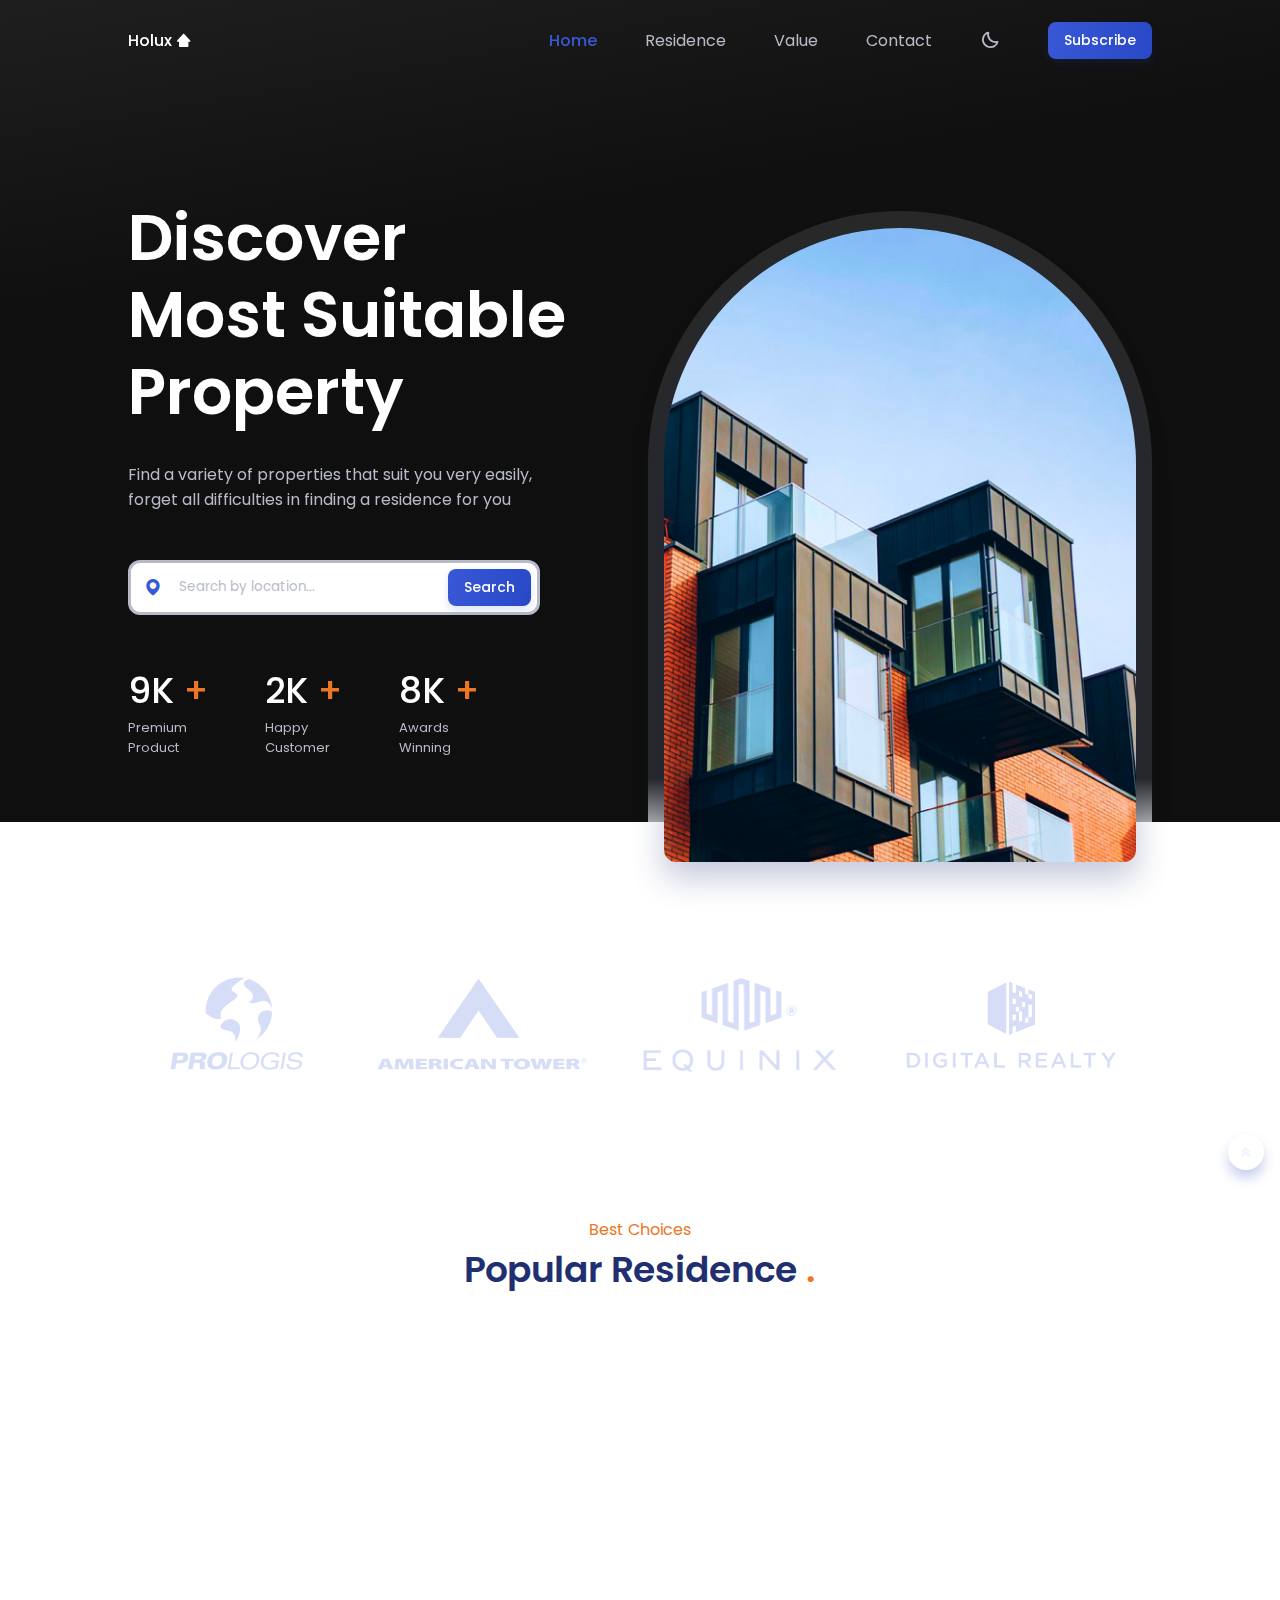
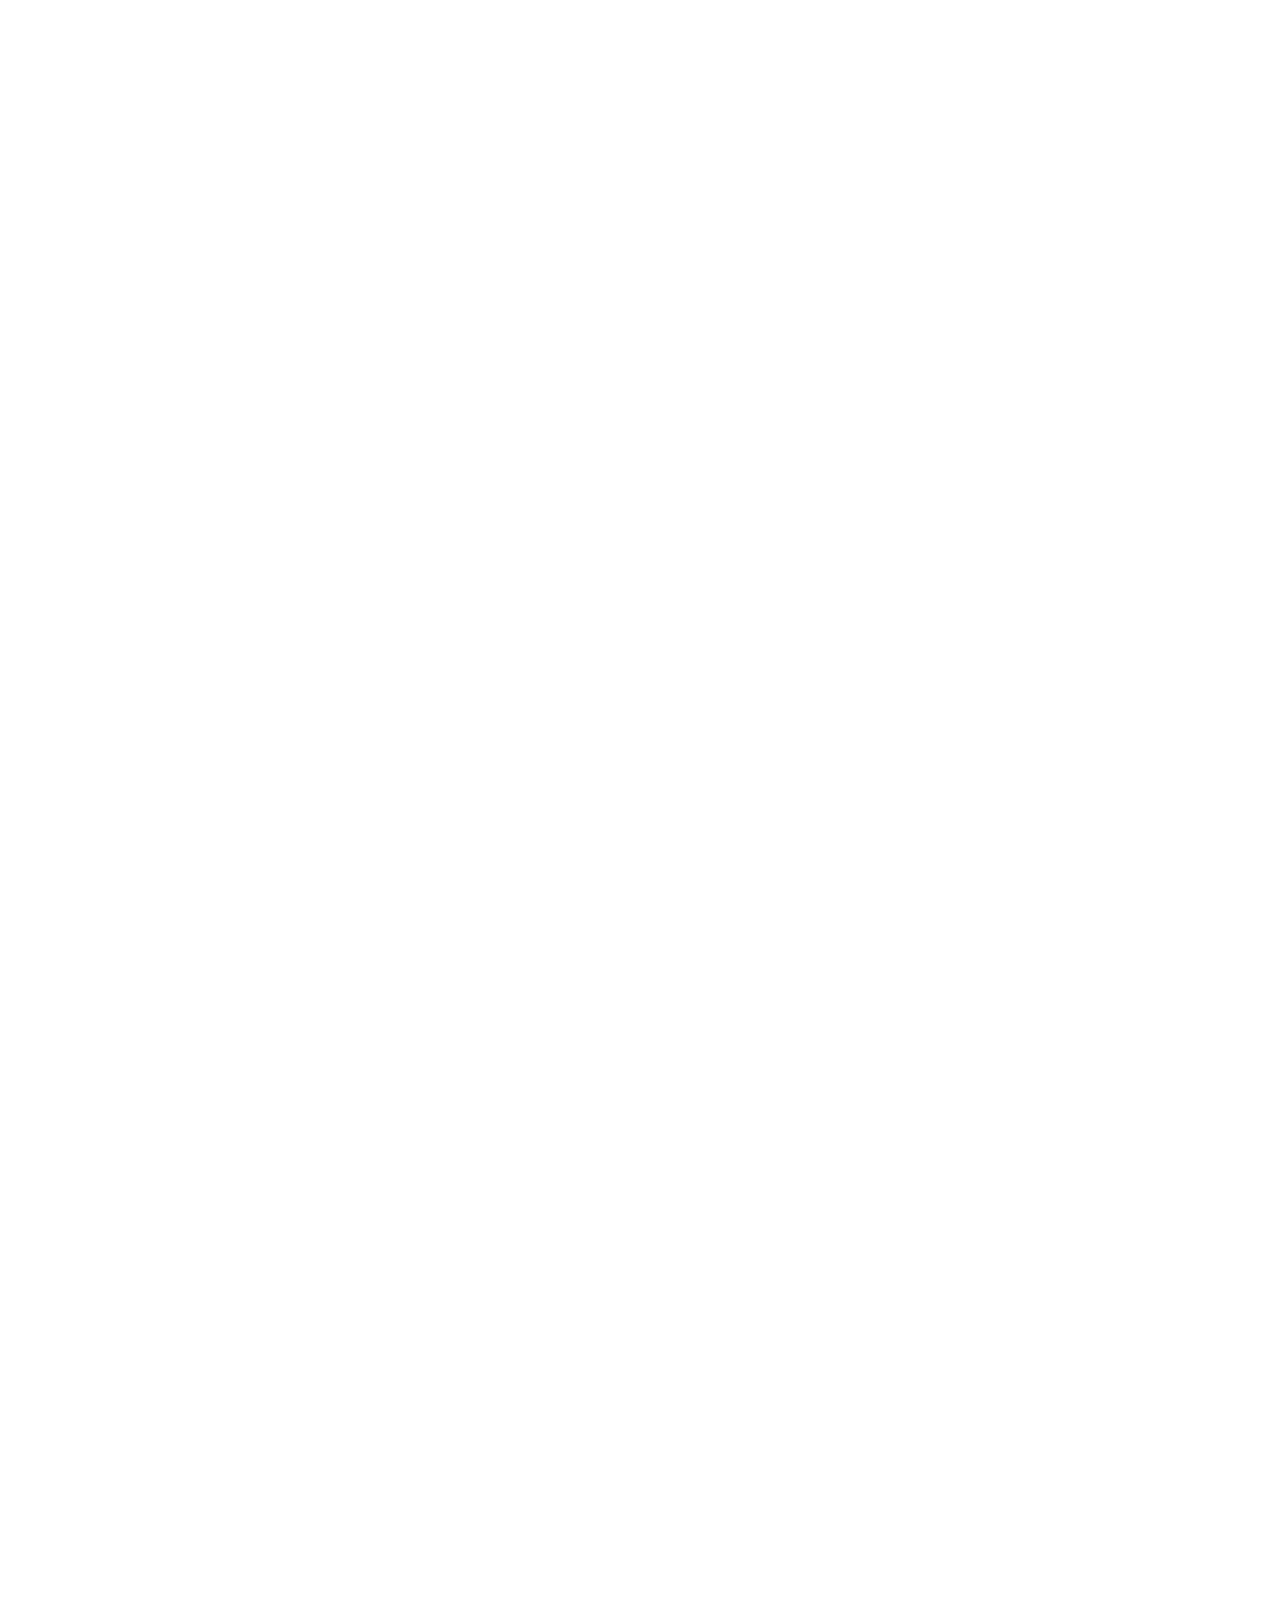
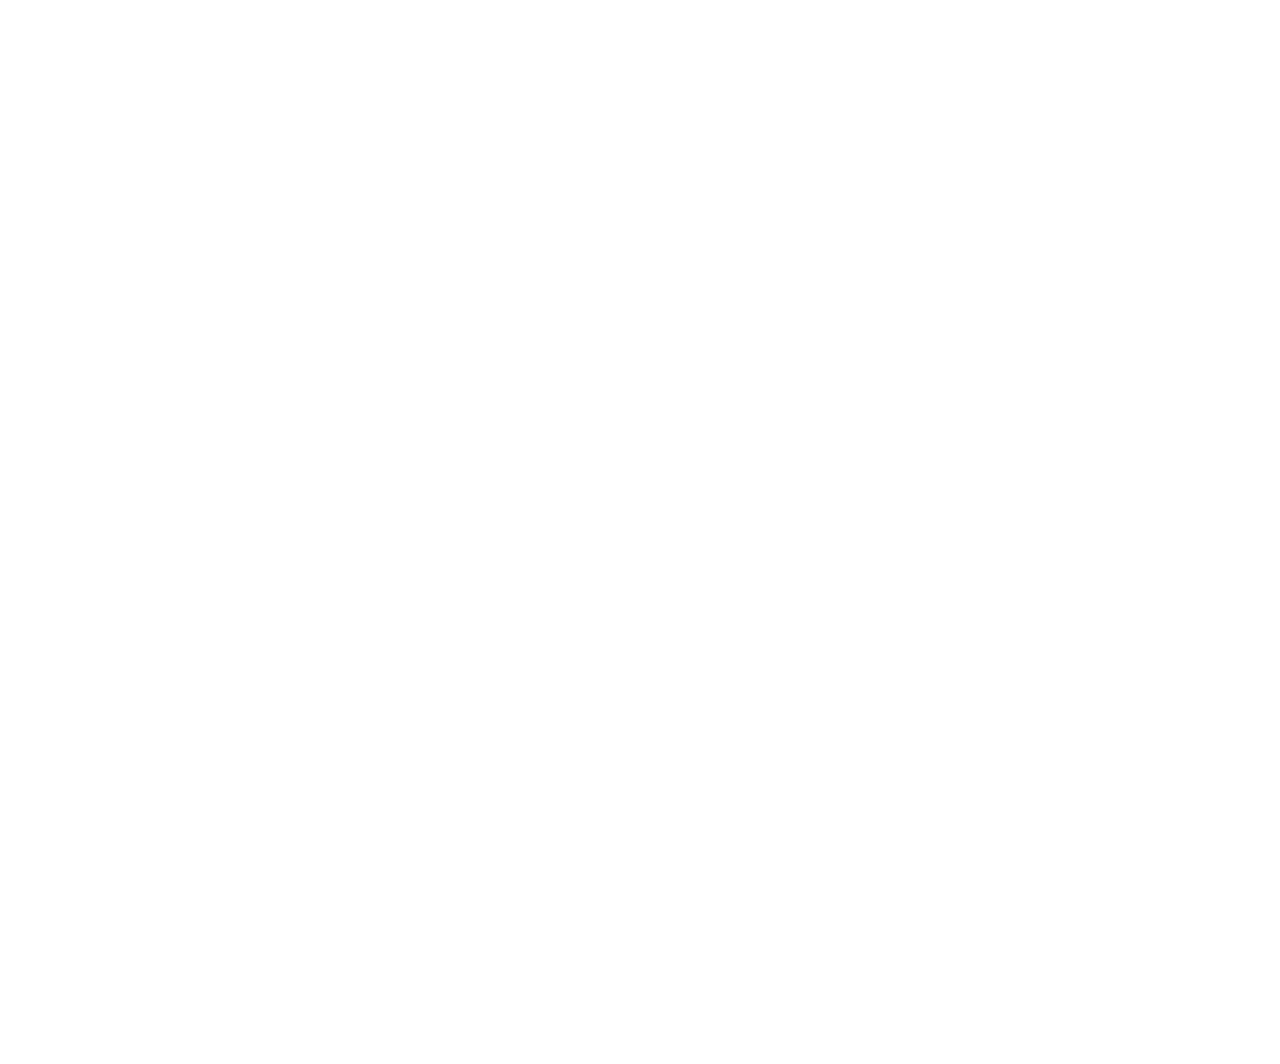
<file: index.html>
<!DOCTYPE html>
<html lang="en">

<head>
    <meta charset="UTF-8">
    <meta name="viewport" content="width=device-width, initial-scale=1.0">

    <!--=============== FAVICON ===============-->
    <link rel="apple-touch-icon" sizes="180x180" href="assets/favicons/apple-touch-icon.png">
    <link rel="icon" type="image/png" sizes="32x32" href="assets/favicons/favicon-32x32.png">
    <link rel="icon" type="image/png" sizes="16x16" href="assets/favicons/favicon-16x16.png">
    <link rel="manifest" href="assets/favicons/site.webmanifest">
    <link rel="mask-icon" href="assets/favicons/safari-pinned-tab.svg" color="#5bbad5">
    <link rel="shortcut icon" href="assets/favicons/favicon.ico">
    <meta name="msapplication-TileColor" content="#da532c">
    <meta name="msapplication-config" content="assets/favicons/browserconfig.xml">
    <meta name="theme-color" content="#2d3134">


    <!--=============== BOXICONS ===============-->
    <link href='https://unpkg.com/boxicons@2.1.2/css/boxicons.min.css' rel='stylesheet'>

    <!--=============== SWIPER CSS ===============-->
    <link rel="stylesheet" href="assets/css/swiper-bundle.min.css">

    <!--=============== font ===============-->
    <link rel="preconnect" href="https://fonts.googleapis.com">
    <link rel="preconnect" href="https://fonts.gstatic.com" crossorigin>
    <link href="https://fonts.googleapis.com/css2?family=Poppins:wght@400;500;600&display=swap" rel="stylesheet">

    <!--=============== CSS ===============-->
    <link rel="stylesheet" href="assets/css/styles.css">



    <title>Holux - Real Estate</title>
</head>

<body>
    <!--==================== HEADER ====================-->
    <header class="header" id="header">
        <nav class="nav container">
            <a href="#" class="nav__logo">
                Holux <i class="bx bxs-home-alt-2"></i>
            </a>

            <div class="nav__menu">
                <ul class="nav__list">
                    <li class="nav__item">
                        <a href="#home" class="nav__link active-link">
                            <i class="bx bx-home-alt-2"></i>
                            <span>Home</span>
                        </a>
                    </li>

                    <li class="nav__item">
                        <a href="#popular" class="nav__link">
                            <i class="bx bx-building-house"></i>
                            <span>Residence</span>
                        </a>
                    </li>

                    <li class="nav__item">
                        <a href="#value" class="nav__link">
                            <i class="bx bx-award"></i>
                            <span>Value</span>
                        </a>
                    </li>

                    <li class="nav__item">
                        <a href="#contact" class="nav__link">
                            <i class="bx bx-phone"></i>
                            <span>Contact</span>
                        </a>
                    </li>
                </ul>
            </div>

            <!-- theme change button -->
            <i class="bx bx-moon change-theme" id="theme-button"></i>

            <a href="" class="button nav__button">
                Subscribe
            </a>
        </nav>
    </header>

    <!--==================== MAIN ====================-->
    <main class="main">
        <!--==================== HOME ====================-->
        <section class="home section" id="home">
            <div class="home__container container grid">
                <div class="home__data">
                    <h1 class="home__title">
                        Discover <br> Most Suitable <br> Property
                    </h1>
                    <p class="home__description">
                        Find a variety of properties that suit you very easily,
                        forget all difficulties in finding a residence for you
                    </p>

                    <div class="searchndvalue">
                        <form action="" class="home__search">
                            <i class="bx bxs-map"></i>
                            <input type="search" placeholder="Search by location..." class="home__search-input">
                            <button class="button">Search</button>
                        </form>

                        <div class="home__value">
                            <div>
                                <h1 class="home__value-number">
                                    9K <span>+</span>
                                </h1>

                                <span class="home__value-description">
                                    Premium <br> Product
                                </span>
                            </div>

                            <div>
                                <h1 class="home__value-number">
                                    2K <span>+</span>
                                </h1>

                                <span class="home__value-description">
                                    Happy <br> Customer
                                </span>
                            </div>

                            <div>
                                <h1 class="home__value-number">
                                    8K <span>+</span>
                                </h1>

                                <span class="home__value-description">
                                    Awards <br> Winning
                                </span>
                            </div>
                        </div>
                    </div>
                </div>

                <div class="home__images">
                    <div class="home__orbe"></div>

                    <div class="home__img">
                        <img src="assets/img/home.jpg" alt="">
                    </div>
                </div>
        </section>

        <!--==================== LOGOS ====================-->
        <section class="logos section">
            <div class="logos__container container grid">
                <div class="logos__img">
                    <img src="assets/img/logo1.png" alt="">
                </div>

                <div class="logos__img">
                    <img src="assets/img/logo2.png" alt="">
                </div>

                <div class="logos__img">
                    <img src="assets/img/logo3.png" alt="">
                </div>

                <div class="logos__img">
                    <img src="assets/img/logo4.png" alt="">
                </div>
            </div>
        </section>

        <!--==================== POPULAR ====================-->
        <section class="popular section" id="popular">
            <div class="container">
                <span class="section__subtitle">Best Choices</span>
                <h2 class="section__title">
                    Popular Residence <span>.</span>
                </h2>

                <div class="popular__container swiper">
                    <div class="swiper-wrapper">
                        <article class="popular__card swiper-slide">
                            <img src="assets/img/popular1.jpg" alt="" class="popular__img">

                            <div class="popular__data">
                                <h2 class="popular__price">
                                    <span>$</span>66,356
                                </h2>

                                <h3 class="popular__title">
                                    Garden City Assat
                                </h3>

                                <p class="popular__description">
                                    Street The Garden City Of Miraflores, Lima - Perú Av. Sol #9876
                                </p>
                            </div>
                        </article>

                        <article class="popular__card swiper-slide">
                            <img src="assets/img/popular1.jpg" alt="" class="popular__img">

                            <div class="popular__data">
                                <h2 class="popular__price">
                                    <span>$</span>35,159
                                </h2>

                                <h3 class="popular__title">
                                    Gables Luxurious House
                                </h3>

                                <p class="popular__description">
                                    Street The Garden City Of Miraflores, Lima - Perú Av. Sol #9876
                                </p>
                            </div>
                        </article>

                        <article class="popular__card swiper-slide">
                            <img src="assets/img/popular1.jpg" alt="" class="popular__img">

                            <div class="popular__data">
                                <h2 class="popular__price">
                                    <span>$</span>75,043
                                </h2>

                                <h3 class="popular__title">
                                    Garden Orchard City
                                </h3>

                                <p class="popular__description">
                                    Street The Garden City Of Miraflores, Lima - Perú Av. Sol #9876
                                </p>
                            </div>
                        </article>

                        <article class="popular__card swiper-slide">
                            <img src="assets/img/popular1.jpg" alt="" class="popular__img">

                            <div class="popular__data">
                                <h2 class="popular__price">
                                    <span>$</span>62,024
                                </h2>

                                <h3 class="popular__title">
                                    Luxurious City Garden
                                </h3>

                                <p class="popular__description">
                                    Street The Garden City Of Miraflores, Lima - Perú Av. Sol #9876
                                </p>
                            </div>
                        </article>

                        <article class="popular__card swiper-slide">
                            <img src="assets/img/popular1.jpg" alt="" class="popular__img">

                            <div class="popular__data">
                                <h2 class="popular__price">
                                    <span>$</span>47,043
                                </h2>

                                <h3 class="popular__title">
                                    Aliva Private Garden
                                </h3>

                                <p class="popular__description">
                                    Street The Garden City Of Miraflores, Lima - Perú Av. Sol #9876
                                </p>
                            </div>
                        </article>
                    </div>

                    <div class="swiper-button-next"><i class="bx bx-chevron-right"></i></div>
                    <div class="swiper-button-prev"><i class="bx bx-chevron-left"></i></div>
                </div>
            </div>
        </section>

        <!--==================== VALUE ====================-->
        <section class="value section" id="value">
            <div class="value__container container grid">
                <div class="value__images">
                    <div class="value__orbe"></div>

                    <div class="value__img">
                        <img src="assets/img/value.jpg" alt="">
                    </div>
                </div>

                <div class="value__content">
                    <div class="value__data">
                        <span class="section__subtitle">
                            Our Values
                        </span>
                        <h2 class="section__title">
                            Value We Give To You<span>.</span>
                        </h2>

                        <p class="value__description">
                            We always ready to help by providing the best service for you.
                            We believe a good place to live can make your life better.
                        </p>
                    </div>

                    <div class="value__accordion">
                        <div class="value__accordion-item">
                            <div class="value__accordion-header">
                                <i class="bx bxs-shield-x value__accordion-icon"></i>
                                <h3 class="value__accordion-title">
                                    Best interest rates on the market
                                </h3>
                                <div class="value__accordion-arrow">
                                    <i class="bx bxs-down-arrow"></i>
                                </div>
                            </div>

                            <div class="value__accordion-content">
                                <p class="value__accordion-description">
                                    Price we provides is the best for you,
                                    we guarantee no price changes on your property due
                                    to various unexpected costs that may come.
                                </p>
                            </div>
                        </div>

                        <div class="value__accordion-item">
                            <div class="value__accordion-header">
                                <i class="bx bxs-x-square value__accordion-icon"></i>
                                <h3 class="value__accordion-title">
                                    Prevent unstable prices
                                </h3>
                                <div class="value__accordion-arrow">
                                    <i class="bx bxs-down-arrow"></i>
                                </div>
                            </div>

                            <div class="value__accordion-content">
                                <p class="value__accordion-description">
                                    Price we provides is the best for you,
                                    we guarantee no price changes on your property due
                                    to various unexpected costs that may come.
                                </p>
                            </div>
                        </div>

                        <div class="value__accordion-item">
                            <div class="value__accordion-header">
                                <i class="bx bxs-bar-chart-square value__accordion-icon"></i>
                                <h3 class="value__accordion-title">
                                    Best prices on the market
                                </h3>
                                <div class="value__accordion-arrow">
                                    <i class="bx bxs-down-arrow"></i>
                                </div>
                            </div>

                            <div class="value__accordion-content">
                                <p class="value__accordion-description">
                                    Price we provides is the best for you,
                                    we guarantee no price changes on your property due
                                    to various unexpected costs that may come.
                                </p>
                            </div>
                        </div>

                        <div class="value__accordion-item">
                            <div class="value__accordion-header">
                                <i class="bx bxs-check-square value__accordion-icon"></i>
                                <h3 class="value__accordion-title">
                                    Security of your data
                                </h3>
                                <div class="value__accordion-arrow">
                                    <i class="bx bxs-down-arrow"></i>
                                </div>
                            </div>

                            <div class="value__accordion-content">
                                <p class="value__accordion-description">
                                    Price we provides is the best for you,
                                    we guarantee no price changes on your property due
                                    to various unexpected costs that may come.
                                </p>
                            </div>
                        </div>
                    </div>
                </div>
            </div>
        </section>

        <!--==================== CONTACT ====================-->
        <section class="contact section" id="contact">
            <div class="contact__container container grid">
                <div class="contact__images">
                    <div class="contact__orbe"></div>

                    <div class="contact__img">
                        <img src="assets/img/contact.png" alt="">
                    </div>
                </div>

                <div class="contact__content">
                    <div class="contact__data">
                        <span class="section__subtitle">
                            Contact Us
                        </span>
                        <h2 class="section__title">
                            Easy to Contact Us<span>.</span>
                        </h2>

                        <p class="contact__description">
                            Is there a problem finding your dream home? Need a
                            guide in buying first home? or need a consultation
                            on residential issues? just contact us.
                        </p>
                    </div>

                    <div class="contact__card">
                        <div class="contact__card-box">
                            <div class="contact__card-info">
                                <i class="bx bxs-phone-call"></i>
                                <div>
                                    <h3 class="contact__card-title">
                                        Call
                                    </h3>

                                    <p class="contact__card-description">
                                        022.321.165.19
                                    </p>
                                </div>
                            </div>

                            <button class="button contact__card-button">
                                Call Now
                            </button>
                        </div>

                        <div class="contact__card-box">
                            <div class="contact__card-info">
                                <i class="bx bxs-message-rounded-dots"></i>
                                <div>
                                    <h3 class="contact__card-title">
                                        Chat
                                    </h3>

                                    <p class="contact__card-description">
                                        022.321.165.19
                                    </p>
                                </div>
                            </div>

                            <button class="button contact__card-button">
                                Chat Now
                            </button>
                        </div>

                        <div class="contact__card-box">
                            <div class="contact__card-info">
                                <i class="bx bxs-video"></i>
                                <div>
                                    <h3 class="contact__card-title">
                                        Video
                                    </h3>

                                    <p class="contact__card-description">
                                        022.321.165.19
                                    </p>
                                </div>
                            </div>

                            <button class="button contact__card-button">
                                Video Call Now
                            </button>
                        </div>

                        <div class="contact__card-box">
                            <div class="contact__card-info">
                                <i class="bx bxs-envelope"></i>
                                <div>
                                    <h3 class="contact__card-title">
                                        Message
                                    </h3>

                                    <p class="contact__card-description">
                                        022.321.165.19
                                    </p>
                                </div>
                            </div>

                            <button class="button contact__card-button">
                                Message Now
                            </button>
                        </div>
                    </div>

                </div>
        </section>

        <!--==================== SUBSCRIBE ====================-->
        <section class="subscribe section">
            <div class="subscribe__container container">
                <h1 class="subscribe__title">
                    Get Started with Holux
                </h1>

                <p class="subscribe__description">
                    Subscribe and find super attractive price
                    quotes from us, Find your residence soon
                </p>

                <a href="#" class="button subscribe__button">
                    Get Started
                </a>
            </div>
        </section>
    </main>

    <!--==================== FOOTER ====================-->
    <footer class="footer section">
        <div class="footer__container container grid">
            <div class="footer__top">
                <a href="#" class="footer__logo">
                    Holux <i class="bx bxs-home-alt-2"></i>
                </a>

                <p class="footer__description">
                    Our vision is to make all people <br>
                    the best place to live for them.
                </p>
            </div>

            <div class="footer__content">
                <div>
                    <h3 class="footer__title">
                        About
                    </h3>

                    <ul class="footer__links">
                        <li>
                            <a href="#" class="footer__link">About Us</a>
                        </li>

                        <li>
                            <a href="#" class="footer__link">Features</a>
                        </li>

                        <li>
                            <a href="#" class="footer__link">News & Blog</a>
                        </li>
                    </ul>
                </div>

                <div>
                    <h3 class="footer__title">
                        Company
                    </h3>

                    <ul class="footer__links">
                        <li>
                            <a href="#" class="footer__link">How We Work?</a>
                        </li>

                        <li>
                            <a href="#" class="footer__link">Capital</a>
                        </li>

                        <li>
                            <a href="#" class="footer__link">Security</a>
                        </li>
                    </ul>
                </div>

                <div>
                    <h3 class="footer__title">
                        Support
                    </h3>

                    <ul class="footer__links">
                        <li>
                            <a href="#" class="footer__link">FAQs</a>
                        </li>

                        <li>
                            <a href="#" class="footer__link">Support center</a>
                        </li>

                        <li>
                            <a href="#" class="footer__link">Contact Us</a>
                        </li>
                    </ul>
                </div>

                <div>
                    <h3 class="footer__title">
                        Follow us
                    </h3>

                    <ul class="footer__social">
                        <a href="#" target="_blank" class="footer__social-link">
                            <i class="bx bxl-facebook-circle"></i>
                        </a>

                        <a href="#" target="_blank" class="footer__social-link">
                            <i class="bx bxl-instagram-alt"></i>
                        </a>

                        <a href="#" target="_blank" class="footer__social-link">
                            <i class="bx bxl-pinterest"></i>
                        </a>
                    </ul>
                </div>
            </div>
        </div>

        <div class="footer__info container">
            <span class="footer__copy">
                &#169; 2020 Holux. All rights reserved.
            </span>

            <div class="footer__privacy">
                <a href="#">Terms & Conditions</a>
                <a href="#">Privacy Policy</a>
            </div>
        </div>
    </footer>


    <!--========== SCROLL UP ==========-->
    <a href="" class="scrollup" id="scroll-up">
        <i class="bx bx-chevrons-up"></i>
    </a>

    <!--=============== SCROLLREVEAL ===============-->
    <script src="assets/js/scrollreveal.min.js"></script>

    <!--=============== SWIPER JS ===============-->
    <script src="assets/js/swiper-bundle.min.js"></script>

    <!--=============== MAIN JS ===============-->
    <script src="assets/js/main.js"></script>
</body>

</html>
</file>
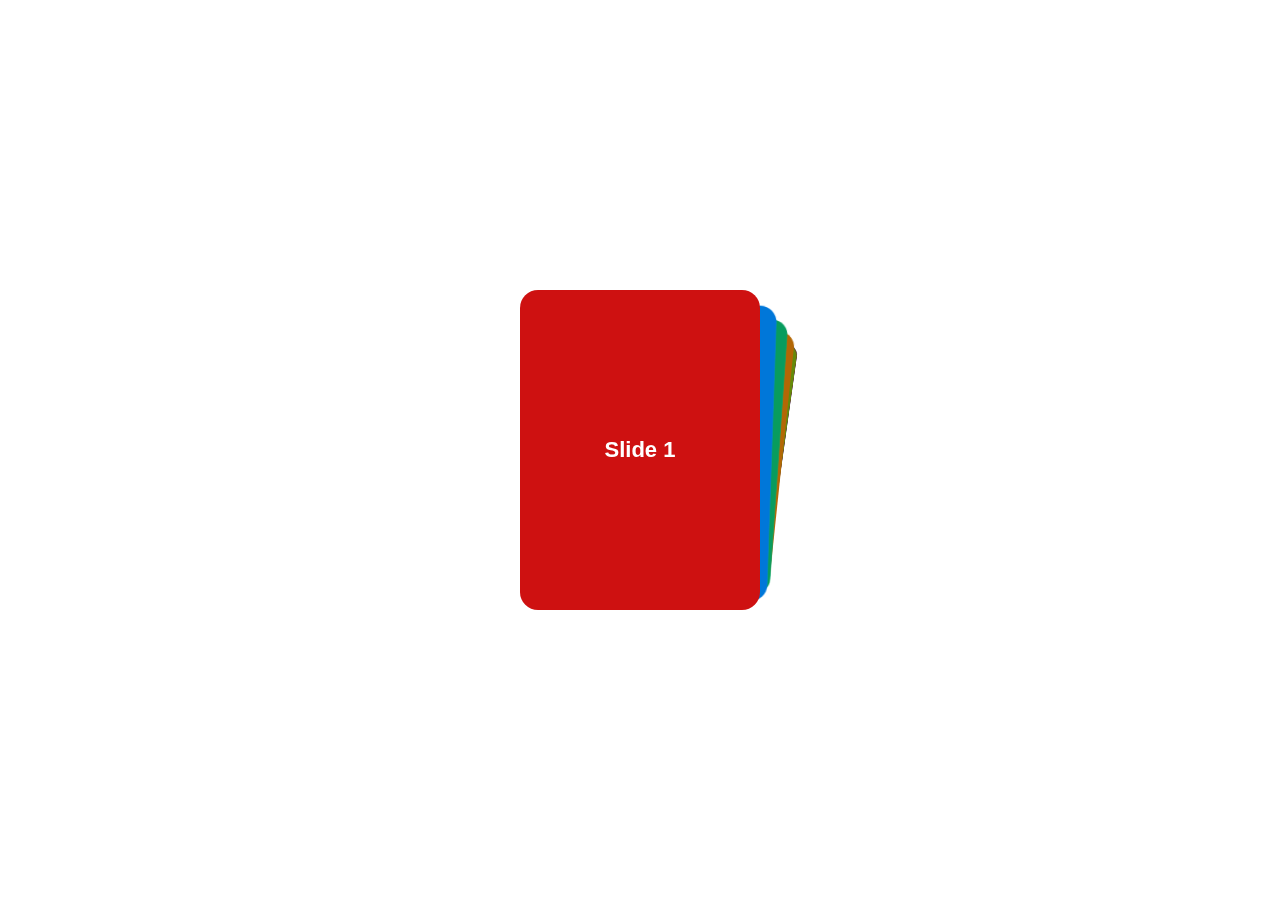
<file: swiper/index.html>
<!DOCTYPE html>
<html lang="en">

<head>
    <meta charset="utf-8" />
    <title>Swiper demo</title>
    <meta name="viewport" content="width=device-width, initial-scale=1, minimum-scale=1, maximum-scale=1" />
    <!-- Link Swiper's CSS -->
    <link rel="stylesheet" href="https://unpkg.com/swiper/swiper-bundle.min.css" />

    <!-- Demo styles -->
    <style>
        html,
        body {
            position: relative;
            height: 100%;
        }

        body {
            background: #eee;
            font-family: Helvetica Neue, Helvetica, Arial, sans-serif;
            font-size: 14px;
            color: #000;
            margin: 0;
            padding: 0;
        }

        body {
            background: #fff;
            font-family: Helvetica Neue, Helvetica, Arial, sans-serif;
            font-size: 14px;
            color: #000;
            margin: 0;
            padding: 0;
        }

        html,
        body {
            position: relative;
            height: 100%;
        }

        body {
            display: flex;
            justify-content: center;
            align-items: center;
        }

        .swiper {
            width: 240px;
            height: 320px;
        }

        .swiper-slide {
            display: flex;
            align-items: center;
            justify-content: center;
            border-radius: 18px;
            font-size: 22px;
            font-weight: bold;
            color: #fff;
        }

        .swiper-slide:nth-child(1n) {
            background-color: rgb(206, 17, 17);
        }

        .swiper-slide:nth-child(2n) {
            background-color: rgb(0, 140, 255);
        }

        .swiper-slide:nth-child(3n) {
            background-color: rgb(10, 184, 111);
        }

        .swiper-slide:nth-child(4n) {
            background-color: rgb(211, 122, 7);
        }

        .swiper-slide:nth-child(5n) {
            background-color: rgb(118, 163, 12);
        }

        .swiper-slide:nth-child(6n) {
            background-color: rgb(180, 10, 47);
        }

        .swiper-slide:nth-child(7n) {
            background-color: rgb(35, 99, 19);
        }

        .swiper-slide:nth-child(8n) {
            background-color: rgb(0, 68, 255);
        }

        .swiper-slide:nth-child(9n) {
            background-color: rgb(218, 12, 218);
        }

        .swiper-slide:nth-child(10n) {
            background-color: rgb(54, 94, 77);
        }
    </style>
</head>

<body>
    <!-- Swiper -->

    <div class="swiper mySwiper">
        <div class="swiper-wrapper">
            <div class="swiper-slide">Slide 1</div>
            <div class="swiper-slide">Slide 2</div>
            <div class="swiper-slide">Slide 3</div>
            <div class="swiper-slide">Slide 4</div>
            <div class="swiper-slide">Slide 5</div>
            <div class="swiper-slide">Slide 6</div>
            <div class="swiper-slide">Slide 7</div>
            <div class="swiper-slide">Slide 8</div>
            <div class="swiper-slide">Slide 9</div>
        </div>
    </div>

    <!-- Swiper JS -->
    <script src="https://unpkg.com/swiper/swiper-bundle.min.js"></script>

    <!-- Initialize Swiper -->
    <script>
        var swiper = new Swiper(".mySwiper", {
            effect: "cards",
            grabCursor: true,
            // loop: true,
        });
    </script>
</body>

</html>
</file>
<file: assets/css/styles.css>
/*=============== GOOGLE FONTS ===============*/
@import url("https://fonts.googleapis.com/css2?family=Poppins:wght@400;500;600&display=swap");

/*=============== VARIABLES CSS ===============*/
:root {
  --header-height: 3.5rem;

  /*========== Colors ==========*/
  /*Color mode HSL(hue, saturation, lightness)*/
  --first-color: hsl(228, 66%, 53%);
  --first-color-alt: hsl(228, 66%, 47%);
  --first-color-light: hsl(228, 62%, 59%);
  --first-color-lighten: hsl(228, 100%, 97%);
  --second-color: hsl(25, 83%, 53%);
  --title-color: hsl(228, 57%, 28%);
  --text-color: hsl(228, 15%, 50%);
  --text-color-light: hsl(228, 12%, 75%);
  --border-color: hsl(228, 99%, 98%);
  --body-color: #fff;
  --container-color: #fff;

  /*========== Font and typography ==========*/
  /*.5rem = 8px | 1rem = 16px ...*/
  --body-font: "Poppins", sans-serif;
  --biggest-font-size: 2.25rem;
  --h1-font-size: 1.5rem;
  --h2-font-size: 1.25rem;
  --h3-font-size: 1rem;
  --normal-font-size: 0.938rem;
  --small-font-size: 0.813rem;
  --smaller-font-size: 0.75rem;

  /*========== Font weight ==========*/
  --font-medium: 500;
  --font-semi-bold: 600;

  /*========== z index ==========*/
  --z-tooltip: 10;
  --z-fixed: 100;
}

/* Responsive typography */
@media screen and (min-width: 1024px) {
  :root {
    --biggest-font-size: 4rem;
    --h1-font-size: 2.25rem;
    --h2-font-size: 1.5rem;
    --h3-font-size: 1.25rem;
    --normal-font-size: 1rem;
    --small-font-size: 0.875rem;
    --smaller-font-size: 0.813rem;
  }
}

/*=============== BASE ===============*/
* {
  box-sizing: border-box;
  padding: 0;
  margin: 0;
}

html {
  scroll-behavior: smooth;
}

body {
  font-family: var(--body-font);
  font-size: var(--normal-font-size);
  background-color: var(--body-color);
  color: var(--text-color);
  transition: 0.3s; /* For animation dark mode */
}

h1,
h2,
h3 {
  color: var(--title-color);
  font-weight: var(--font-semi-bold);
}

ul {
  list-style: none;
}

a {
  text-decoration: none;
}

img {
  max-width: 100%;
  height: auto;
}

input,
button {
  font-family: var(--body-font);
  outline: none;
  border: none;
}

.home__description,
.value__description,
.footer__description,
.contact__description,
.popular__description,
.subscribe__description {
  max-width: 450px;
  margin: 0 auto;
}

/*=============== THEME ===============*/
.change-theme {
  font-size: 1.25rem;
  color: var(--first-color-lighten);
  cursor: pointer;
  transition: 0.3s;
}

.change-theme:hover {
  color: var(--first-color);
}
/*========== Variables Dark theme ==========*/
body.dark-theme {
  --first-color: hsl(228, 66%, 62%);
  --second-color: hsl(25, 57%, 54%);
  --title-color: hsl(228, 8%, 95%);
  --text-color: hsl(228, 8%, 70%);
  --border-color: hsl(228, 16%, 14%);
  --body-color: hsl(228, 12%, 8%);
  --container-color: hsl(228, 16%, 12%);
}

/*========== 
    Color changes in some parts of 
    the website, in dark theme 
==========*/
.dark-theme .home__search,
.dark-theme .swiper-button-next,
.dark-theme .swiper-button-prev {
  border: 3px solid var(--border-color);
}

.dark-theme .nav__menu,
.dark-theme .home__img,
.dark-theme .popular__card:hover,
.dark-theme .value__img,
.dark-theme .accordion-active,
.dark-theme .accordion-active .value__accordion-icon,
.dark-theme .accordion-active .value__accordion-arrow,
.dark-theme .contact__img,
.dark-theme .contact__card-box:hover,
.dark-theme .subscribe__container,
.dark-theme .scrollup {
  box-shadow: none;
}

.dark-theme .value__orbe,
.dark-theme .value__accordion-icon,
.dark-theme .value__accordion-arrow,
.dark-theme .contact__orbe,
.dark-theme .contact__card i,
.dark-theme .contact__card-button,
.dark-theme .subscribe__container {
  background-color: var(--container-color);
}

.dark-theme .subscribe__container {
  border: 6px solid var(--border-color);
}

.dark-theme .subscribe__description {
  color: var(--text-color);
}

.dark-theme::-webkit-scrollbar {
  background-color: var(--border-color);
}

.dark-theme::-webkit-scrollbar-thumb {
  background-color: var(--first-color);
}

.dark-theme::-webkit-scrollbar-thumb:hover {
  background-color: var(--first-color-light);
}

/*=============== REUSABLE CSS CLASSES ===============*/
.container {
  max-width: 1024px;
  margin-left: 1.5rem;
  margin-right: 1.5rem;
}

.grid {
  display: grid;
}

.section {
  padding: 4.5rem 0 2rem;
  text-align: center;
}

.section__title {
  font-size: var(--h2-font-size);
  margin-bottom: 1rem;
}

.section__title span {
  color: var(--second-color);
}

.section__subtitle {
  display: block;
  font-size: var(--small-font-size);
  color: var(--second-color);
}

.main {
  overflow: hidden; /* For the animations ScrollReveal*/
}

/*=============== HEADER & NAV ===============*/
.header {
  position: fixed;
  top: 0;
  left: 0;
  width: 100%;
  background-color: transparent;
  z-index: var(--z-fixed);
  transition: 0.4s; /* For animation dark mode */
}

.nav {
  display: flex;
  justify-content: space-between;
  align-items: center;
  height: var(--header-height);
}

.nav__logo {
  color: #fff;
  display: inline-flex;
  align-items: center;
  column-gap: 0.25rem;
  font-weight: var(--font-medium);
  transition: 0.4s;
}

.nav__logo i {
  font-size: 1rem;
}

.nav__logo:hover {
  color: var(--first-color);
}

@media screen and (max-width: 1024px) {
  .nav__menu {
    position: fixed;
    bottom: 2rem;
    background-color: var(--container-color);
    box-shadow: 0 8px 24px hsla(228, 66%, 45%, 0.15);
    width: 90%;
    left: 0;
    right: 0;
    margin: 0 auto;
    padding: 1.3rem 3rem;
    border-radius: 1.25rem;
    transition: 0.4s;
  }

  .nav__list {
    display: flex;
    justify-content: space-between;
    align-items: center;
  }

  .nav__link {
    color: var(--text-color);
    display: flex;
    padding: 0.5rem;
    border-radius: 50%;
  }

  .nav__link i {
    font-size: 1.25rem;
  }

  .nav__link span {
    display: none;
  }
}
/* Change background header */
.scroll-header {
  background-color: var(--body-color);
  box-shadow: 0 1px 4px hsla(228, 4%, 15%, 0.15);
}

.scroll-header .nav__logo {
  color: var(--first-color);
}

.scroll-header .change-theme {
  color: var(--title-color);
}
/* Active link */
.active-link {
  background: linear-gradient(101deg, hsl(228, 66%, 53%), hsl(228, 66%, 47%));
  color: var(--text-color-light);
  box-shadow: 0 4px 8px hsla(228, 66%, 45%, 0.15);
}
/*=============== HOME ===============*/
.home {
  background: linear-gradient(170deg, hsl(0, 0%, 12%) 0%, hsl(0, 0%, 6%) 30%);
  padding-bottom: 0;
}

.home__container {
  padding-top: 4rem;
  row-gap: 3.5rem;
}

.home__title,
.home__value-number {
  color: #fff;
}

.home__title {
  font-size: var(--biggest-font-size);
  line-height: 120%;
  margin-bottom: 1.25rem;
}

.home__description {
  color: var(--text-color-light);
  margin-bottom: 2.5rem;
}

/* .searchndvalue {
  justify-content: center;
} */

.home__search {
  display: flex;
  align-items: center;
  background-color: var(--body-color);
  padding: 0.35rem 0.35rem 0.35rem 0.75rem;
  border-radius: 0.75rem;
  border: 3px solid var(--text-color-light);
  margin-bottom: 2rem;
  margin-left: auto;
  margin-right: auto;
}

.home__search i {
  font-size: 1.25rem;
  margin-right: 0.5rem;
  color: var(--first-color);
}

.home__search-input {
  width: 90%;
  background-color: var(--body-color);
  color: var(--text-color);
  margin: 0 0.5rem;
}

.home__search-input::placeholder {
  color: var(--text-color-light);
}

.home__search-input:focus {
  outline: none;
}

.home__value {
  display: flex;
  column-gap: 2.5rem;
  justify-content: center;
}

.home__value-number {
  font-size: var(--h1-font-size);
  font-weight: var(--font-medium);
  /* margin-bottom: 1rem; */
}

.home__value-number span {
  color: var(--second-color);
}

.home__value-description {
  display: flex;
  color: var(--text-color-light);
  font-size: var(--smaller-font-size);
}

.home__images {
  display: flex;
  justify-content: center;
  position: relative;
}

.home__orbe {
  width: 265px;
  height: 284px;
  background: linear-gradient(
    180deg,
    hsl(0, 0%, 16%) 93%,
    hsl(0, 0%, 67%) 100%
  );

  border-radius: 135px 135px 0 0;
}

.home__img {
  position: absolute;
  width: 250px;
  height: 300px;
  overflow: hidden;
  border-radius: 125px 125px 12px 12px;
  display: inline-flex;
  align-items: flex-end;
  bottom: -1.5rem;
  box-shadow: 0 16px 32px hsla(228, 66%, 25%, 0.25);
}

/*=============== BUTTON ===============*/
.button {
  display: inline-block;
  background: linear-gradient(101deg, hsl(228, 66%, 53%), hsl(228, 66%, 47%));
  color: #fff;
  padding: 0.5rem 1rem;
  border-radius: 0.5rem;
  font-size: var(--small-font-size);
  font-weight: var(--font-medium);
  box-shadow: 0 4px 8px hsla(228, 66%, 45%, 0.15);
  transition: 0.4s;
  cursor: pointer;
}

.button:hover {
  background: linear-gradient(101deg, hsl(228, 59%, 45%), hsl(228, 68%, 39%));
  box-shadow: 0 4px 8px hsla(228, 71%, 33%, 0.3);
}

.nav__button {
  display: none;
}

/*=============== LOGOS ===============*/
.logos__container {
  padding-top: 2rem;
  grid-template-columns: repeat(2, 1fr);
  gap: 3rem 2rem;
  justify-items: center;
}

.logos__img img {
  height: 60px;
  opacity: 0.2;
  transition: 0.3s;
}

.logos__img:hover img {
  opacity: 0.8;
}

/*=============== POPULAR ===============*/
.popular__container {
  padding: 1rem 0 5rem;
}

.popular__card {
  width: 290px;
  background-color: var(--container-color);
  padding: 0.5rem 0.5rem 1.5rem;
  border-radius: 1rem;
  margin: 0 auto; /* change to 2rem  */
  transition: 0.4s;
}

.popular__img {
  border-radius: 1rem;
  margin-bottom: 1rem;
}

.popular__data {
  padding: 0 1rem 0 0.5rem;
}

.popular__price {
  font-size: var(--h2-font-size);
  color: var(--text-color);
  margin-bottom: 0.25rem;
}

.popular__price span {
  color: var(--second-color);
}

.popular__title {
  font-size: var(--h3-font-size);
  font-weight: var(--font-medium);
  margin-bottom: 0.75rem;
}

.popular__description {
  font-size: var(--small-font-size);
}

.popular__card:hover {
  box-shadow: 0 12px 16px hsla(228, 66%, 45%, 0.2);
}

/* Swiper class */
.swiper-button-next::after,
.swiper-button-prev::after {
  content: "";
}

.swiper-button-next,
.swiper-button-prev {
  top: initial;
  bottom: 0;
  width: initial;
  height: initial;
  background-color: var(--container-color);
  border: 2px solid var(--text-color-light);
  padding: 6px;
  border-radius: 0.5rem;
  font-size: 1.5rem;
  color: var(--first-color);
}

.swiper-button-next {
  right: calc(50% - 3rem);
}
.swiper-button-prev {
  left: calc(50% - 3rem);
}

/*=============== VALUE ===============*/
.value__container {
  row-gap: 3rem;
}

.value__images {
  position: relative;
  display: flex;
  justify-content: center;
}

.value__orbe {
  width: 266px;
  height: 316px;
  background-color: hsl(228, 24%, 97%);
  border-radius: 135px 135px 16px 16px;
}

.value__img {
  position: absolute;
  width: 250px;
  height: 300px;
  overflow: hidden;
  border-radius: 125px 125px 12px 12px;
  inset: 0;
  margin: auto;
  box-shadow: 0 16px 32px hsla(228, 66%, 25%, 0.25);
}

.value__description {
  font-size: var(--small-font-size);
  margin-bottom: 2rem;
}

.value__accordion {
  display: grid;
  row-gap: 1.5rem;
}

.value__accordion-item {
  background-color: var(--body-color);
  border: 2px solid var(--border-color);
  border-radius: 0.5rem;
  padding: 1rem 0.75rem;
}

.value__accordion-header {
  display: flex;
  align-items: center;
  cursor: pointer;
}

.value__accordion-icon {
  background-color: var(--first-color-lighten);
  padding: 5px;
  border-radius: 0.25rem;
  font-size: 18px;
  color: var(--first-color);
  margin-right: 0.75rem;
  transition: 0.3s;
}

.value__accordion-title {
  font-size: var(--small-font-size);
}

.value__accordion-arrow {
  display: inline-flex;
  background-color: var(--first-color-lighten);
  padding: 0.25rem;
  color: var(--first-color);
  border-radius: 2px;
  font-size: 10px;
  margin-left: auto;
  transition: 0.3s;
}

.value__accordion-arrow i {
  transition: 0.4s;
}

.value__accordion-description {
  font-size: var(--small-font-size);
  padding: 1.25rem 2.5rem 0 2.75rem;
  text-align: left;
}

.value__accordion-content {
  overflow: hidden;
  height: 0;
  transition: all 0.3s ease-in-out;
}

/*Rotate icon and add shadows*/
.accordion-active {
  box-shadow: 0 12px 32px hsla(228, 66%, 45%, 0.1);
}

.accordion-active .value__accordion-icon {
  box-shadow: 0 4px 4px hsla(228, 66%, 45%, 0.1);
}

.accordion-active .value__accordion-arrow {
  box-shadow: 0 2px 4px hsla(228, 66%, 45%, 0.1);
}

.accordion-active .value__accordion-arrow i {
  transform: rotate(180deg);
}

/*=============== CONTACT ===============*/
.contact__container {
  row-gap: 2rem;
}

.contact__images {
  position: relative;
  display: flex;
  justify-content: center;
}

.contact__orbe {
  width: 266px;
  height: 316px;
  background-color: hsl(228, 24%, 97%);
  border-radius: 135px 135px 16px 16px;
}

.contact__img {
  position: absolute;
  width: 250px;
  height: 300px;
  overflow: hidden;
  border-radius: 125px 125px 12px 12px;
  inset: 0;
  margin: auto;
  box-shadow: 0 16px 32px hsla(228, 66%, 25%, 0.25);
}

.contact__description {
  font-size: var(--small-font-size);
  margin-bottom: 2rem;
}

.contact__card {
  display: grid;
  grid-template-columns: repeat(2, 1fr);
  gap: 1.25rem 0.75rem;
}

.contact__card-box {
  background-color: var(--body-color);
  border: 2px solid var(--border-color);
  border-radius: 0.5rem;
  padding: 1.25rem 0.75rem;
  transition: 0.3s;
}

.contact__card-box:hover {
  box-shadow: 0 8px 24px hsla(228, 66%, 45%, 0.1);
}

.contact__card-info {
  display: flex;
  align-items: flex-start;
  column-gap: 0.75rem;
  margin-bottom: 1.25rem;
}

.contact__card i {
  padding: 6px;
  background-color: var(--first-color-lighten);
  border-radius: 6px;
  font-size: 1.25rem;
  color: var(--first-color);
}

.contact__card-title {
  font-size: var(--normal-font-size);
}

.contact__card-description {
  font-size: var(--smaller-font-size);
}

.contact__card-button {
  font-size: var(--small-font-size);
  padding: 14px 0;
  width: 100%;
  border-radius: 0.25rem;
  background: var(--first-color-lighten);
  color: var(--first-color);
  font-weight: var(--font-semi-bold);
  box-shadow: none;
  transition: 0.3s;
}

.contact__card-button:hover {
  background-color: var(--first-color);
  color: #fff;
  box-shadow: 0 4px 4px hsla(228, 66%, 45%, 0.1);
}

/*=============== SUBSCRIBE ===============*/
.subscribe {
  padding: 2.5rem 0;
}

.subscribe__container {
  background-color: var(--first-color);
  padding: 3rem 2rem;
  border-radius: 1.25rem;
  box-shadow: 0 2px 16px hsla(228, 66%, 45%, 0.25);
  border: 6px solid var(--first-color-lighten);
  text-align: center;
}

.subscribe__title {
  font-size: var(--h2-font-size);
  color: var(--first-color-lighten);
  font-weight: var(--font-semi-bold);
  margin-bottom: 1rem;
}

.subscribe__description {
  font-size: var(--small-font-size);
  color: hsl(227, 88%, 90%);
  margin-bottom: 2rem;
}

.subscribe__button {
  border: 2px solid var(--first-color-lighten);
  background: var(--first-color-light);
  font-size: var(--small-font-size);
}

.subscribe__button:hover {
  background: var(--first-color);
}

/*=============== FOOTER ===============*/
.footer__container {
  row-gap: 2.5rem;
  text-align: left;
}

.footer__top {
  text-align: center;
}

.footer__logo {
  color: var(--first-color);
  font-size: var(--h3-font-size);
  font-weight: var(--font-semi-bold);
  display: inline-flex;
  align-items: center;
  column-gap: 0.25rem;
  margin-bottom: 0.75rem;
}

.footer__logo i {
  font-size: 1.25rem;
}

.footer__description,
.footer__link {
  font-size: var(--small-font-size);
  font-weight: var(--font-medium);
}

.footer__content,
.footer__links {
  display: grid;
}

.footer__content {
  grid-template-columns: repeat(2, max-content);
  gap: 2.5rem 4rem;
  margin: 0 auto;
}

.footer__title {
  font-size: var(--h3-font-size);
  font-weight: var(--font-semi-bold);
  margin-bottom: 1rem;
}

.footer__links {
  row-gap: 0.5rem;
}

.footer__link {
  color: var(--text-color);
  transition: 0.3s;
}

.footer__link:hover {
  color: var(--first-color-light);
}

.footer__social {
  display: flex;
  column-gap: 1rem;
}

.footer__social-link {
  font-size: 1.25rem;
  color: var(--text-color);
  transition: 0.3s;
}

.footer__social-link:hover {
  color: var(--first-color-light);
}

.footer__info,
.footer__privacy {
  display: flex;
}

.footer__info {
  padding-bottom: 6rem;
  margin-top: 6rem;
  flex-direction: column;
  text-align: center;
  row-gap: 1.5rem;
  font-size: var(--small-font-size);
  font-weight: var(--font-medium);
}

.footer__copy,
.footer__privacy a {
  font-size: var(--smaller-font-size);
  font-weight: var(--font-medium);
  color: var(--text-color);
  transition: 0.3s;
}

.footer__privacy a:hover {
  color: var(--first-color-light);
}

.footer__privacy {
  justify-content: center;
  column-gap: 1.25rem;
}

/*=============== SCROLL BAR ===============*/
::-webkit-scrollbar {
  width: 0.4rem;
  border-radius: 0.5rem;
  background-color: var(--text-color-light);
}

::-webkit-scrollbar-track {
  border-radius: 1.5rem;
}

::-webkit-scrollbar-thumb {
  background-color: var(--first-color-light);
  border-radius: 0.5rem;
}

::-webkit-scrollbar-thumb:hover {
  background-color: var(--first-color-alt);
}
/*=============== SCROLL UP ===============*/
.scrollup {
  position: fixed;
  bottom: -30%;
  right: 1rem;
  z-index: var(--z-tooltip);
  border-radius: 50%;
  color: var(--first-color-lighten);
  background-color: var(--container-color);
  box-shadow: 0 8px 12px hsla(228, 66%, 45%, 0.25);
  display: inline-flex;
  align-items: center;
  justify-content: center;
  transition: 0.3s;
  font-size: 1.25rem;
  padding: 0.5rem;
}

.scrollup:hover {
  background-color: var(--first-color-light);
  color: var(--body-color);
  transform: translateY(-0.25rem);
}

/* Show Scroll Up*/
.show-scroll {
  bottom: 8rem;
}

/*=============== BREAKPOINTS ===============*/
/* For small devices */
@media screen and (max-width: 350px) {
  .container {
    margin-left: 1rem;
    margin-right: 1rem;
  }

  .section {
    padding: 3.5rem 0 1rem;
  }

  .home {
    padding-bottom: 0;
  }

  .contact__card {
    grid-template-columns: repeat(1, 180px);
    justify-content: center;
  }
}

@media screen and (max-width: 320px) {
  .nav__menu {
    padding: 1.3rem 1.5rem;
  }

  .home__value {
    column-gap: 1rem;
  }

  .home__img {
    width: 220px;
    height: 280px;
  }

  .home__orbe {
    width: 240px;
    height: 264px;
  }

  .logos__container {
    gap: 2rem 1rem;
  }

  .popular__card {
    width: 230px;
    padding: 0.5rem 0.5rem 0.75rem;
  }

  .value__img,
  .contact__img {
    width: 220px;
    height: 260px;
  }

  .value__orbe,
  .contact__orbe {
    width: 236px;
    height: 280px;
  }

  .subscribe__container {
    padding: 2rem 1rem;
  }

  .footer__content {
    gap: 2.5rem;
  }
}

/* For medium devices */
@media screen and (min-width: 576px) {
  .nav__menu {
    width: 342px;
  }

  .home__search {
    width: 412px;
  }

  .contact__card {
    grid-template-columns: repeat(2, 252px);
    gap: 2.5rem;
    justify-content: center;
  }

  .footer__content {
    grid-template-columns: repeat(3, max-content);
  }
}

@media screen and (min-width: 767px) {
  .home__container {
    grid-template-columns: repeat(2, 1fr);
    gap: auto;
    padding-top: 2rem;
  }

  .home__orbe {
    align-self: flex-end;
  }

  .home__data {
    padding-bottom: 2rem;
    text-align: left;
  }

  .home__search {
    margin-left: 0;
  }

  .home__value {
    column-gap: 3.5rem;
    justify-content: left;
  }

  .logos__container {
    grid-template-columns: repeat(4, max-content);
    justify-content: center;
  }

  .value__accordion {
    max-width: 600px;
    margin-left: auto;
    margin-right: auto;
  }

  /* .value__container,
  .contact__container {
    grid-template-columns: repeat(2, 1fr);
    align-items: center;
    text-align: left;
  }

  .contact__images {
    order: 1;
  }

  .contact__card {
    justify-content: initial;
  } */

  .subscribe__container {
    padding: 3rem 13rem;
  }

  .footer__container {
    grid-template-columns: repeat(2, max-content);
    justify-content: space-between;
  }

  .footer__top {
    text-align: left;
  }
}
/* For large devices */
@media screen and (min-width: 1023px) {
  .home__description,
  .value__description,
  .footer__description,
  .contact__description,
  .popular__description,
  .subscribe__description {
    max-width: 100%;
    /* margin: auto; */
  }

  .section {
    padding: 7.5rem 0 1rem;
  }

  .section__title {
    font-size: 2.25rem;
  }

  .section__subtitle {
    font-size: var(--normal-font-size);
  }

  .nav {
    height: calc(var(--header-height) + 1.5rem);
  }

  .nav__menu {
    width: initial;
    margin-left: auto;
  }

  .nav__list {
    display: flex;
    column-gap: 3rem;
  }

  .nav__link {
    color: var(--text-color-light);
  }

  .nav__link i {
    display: none;
  }

  .nav__button {
    display: inline-block;
  }

  .active-link {
    background: none;
    box-shadow: none;
    color: var(--first-color);
    font-weight: var(--font-medium);
  }

  .change-theme {
    color: var(--text-color-light);
    margin: 0 3rem;
  }

  .scroll-header .nav__link,
  .scroll-header.change-theme {
    color: var(--text-color);
  }

  .scroll-header .active-link {
    color: var(--first-color);
  }

  .home {
    padding-bottom: 0;
  }

  .home__container {
    padding-top: 5rem;
    column-gap: 2rem;
  }

  .home__data {
    padding-bottom: 4rem;
  }

  .home__title {
    margin-bottom: 2rem;
  }

  .home__description,
  .home__search {
    margin-bottom: 3rem;
  }

  .home__value {
    column-gap: 3.5rem;
  }

  .home__orbe {
    width: 504px;
    height: 611px;
    border-radius: 256px 256px 0 0;
  }

  .home__img {
    width: 472px;
    height: 634px;
    border-radius: 236px 236px 12px 12px;
    bottom: -2.5rem;
  }

  .logos__img img {
    height: 100px;
  }

  .popular__container {
    padding-top: 3rem;
  }

  .popular__card {
    width: 320px;
    padding: 0.75rem 0.75rem 2rem;
  }

  .popular__data {
    padding: 0 0.25rem 0 0.75rem;
  }

  .value__container,
  .contact__container {
    grid-template-columns: repeat(2, 1fr);
    align-items: center;
    text-align: left;
  }

  .contact__images {
    order: 1;
  }

  .contact__card {
    justify-content: initial;
  }

  .value__container,
  .contact__container {
    align-items: flex-start;
    column-gap: 5rem;
  }

  .value__orbe,
  .contact__orbe {
    width: 480px;
    height: 580px;
    border-radius: 258px 258px 16px 16px;
  }

  .value__img,
  .contact__img {
    width: 450px;
    height: 550px;
    border-radius: 238px 238px 12px 12px;
  }

  .value__img img,
  .contact__img img {
    max-width: initial;
    width: 470px;
  }

  .value__description,
  .contact__description {
    font-size: var(--normal-font-size);
    margin-bottom: 2.5rem;
  }

  .value__accordion-title {
    font-size: var(--normal-font-size);
  }

  .value__accordion-item {
    padding: 1.25rem 1.25rem 1.25rem 1rem;
  }

  .value__accordion-description {
    font-size: var(--small-font-size);
    padding-bottom: 1rem;
  }

  .contact__card {
    grid-template-columns: repeat(2, 200px);
  }

  .contact__card-box {
    padding: 28px 1.5rem 1.5rem;
  }

  .subscribe__container {
    padding: 4rem 10rem 4.5rem;
    border-radius: 2rem;
  }

  .subscribe__title {
    font-size: 2.5rem;
    margin-bottom: 1.5rem;
  }

  .subscribe__description {
    font-size: var(--normal-font-size);
    padding: 0 8rem;
  }

  .subscribe__button {
    font-size: var(--normal-font-size);
  }

  .footer__content {
    grid-template-columns: repeat(4, max-content);
  }

  .footer__title {
    margin-bottom: 1.5rem;
  }

  .footer__links {
    row-gap: 1rem;
  }

  .footer__info {
    flex-direction: row;
    justify-content: space-between;
    padding-bottom: 2rem;
  }

  .show-scroll {
    bottom: 3rem;
    right: 3rem;
  }
}

@media screen and (min-width: 1040px) {
  .container {
    margin-left: auto;
    margin-right: auto;
  }

  .home__container {
    column-gap: 4rem;
  }
}
/* For 2K & 4K resolutions */
@media screen and (min-width: 2048px) {
  body {
    zoom: 1.5;
  }
}

@media screen and (min-width: 3048px) {
  body {
    zoom: 2;
  }
}
</file>
